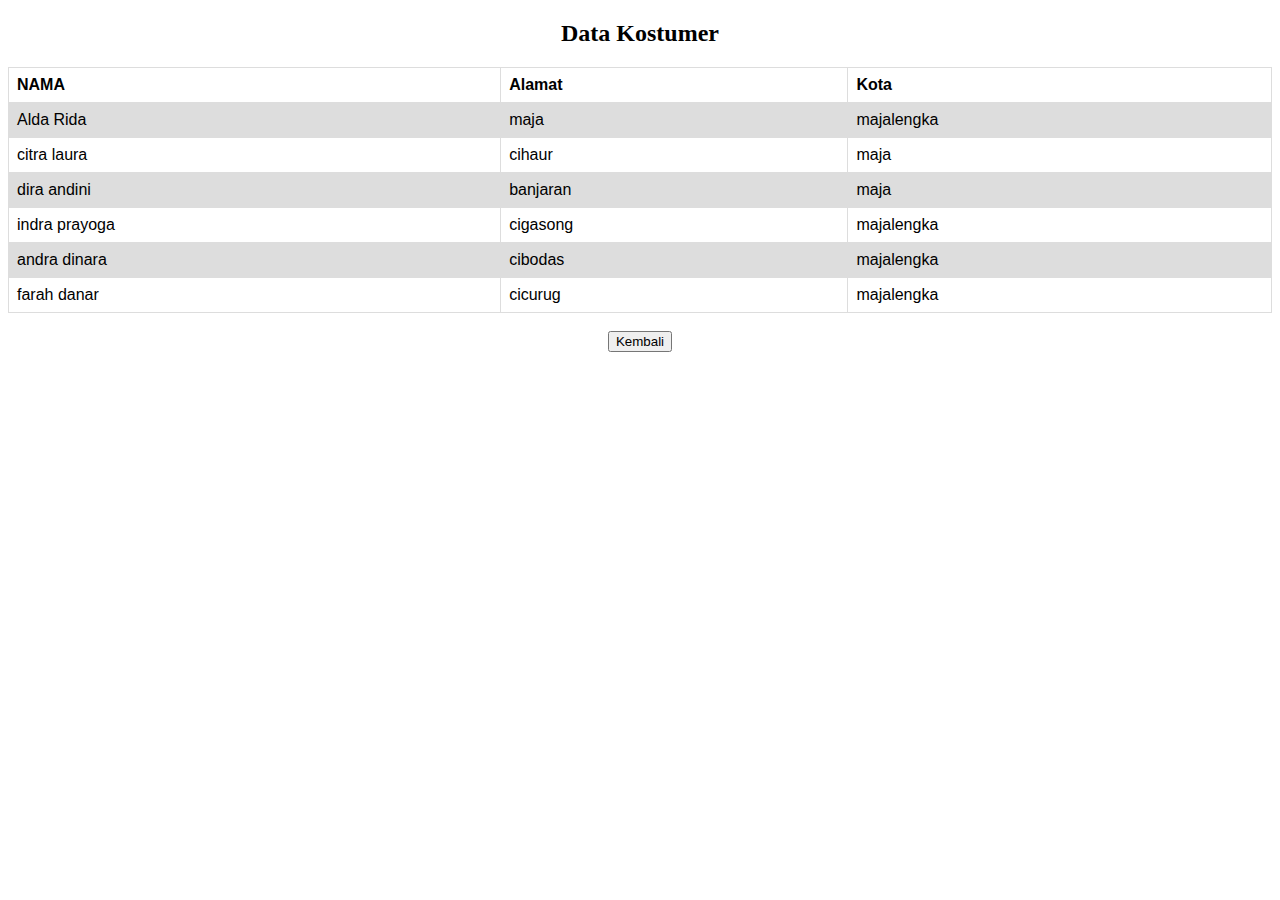
<file: datakostumer.html>
<!DOCTYPE html>
<html>
<head>
<style>
table {
  font-family: arial, sans-serif;
  border-collapse: collapse;
  width: 100%;
}

td, th {
  border: 1px solid #dddddd;
  text-align: left;
  padding: 8px;
}

tr:nth-child(even) {
  background-color: #dddddd;
}
</style>
</head>
<body>

<h2><center>Data Kostumer</center></h2>

<table>
  <tr>
    <th>NAMA</th>
    <th>Alamat</th>
    <th>Kota</th>
  </tr>
  <tr>
    <td>Alda Rida</td>
    <td>maja</td>
    <td>majalengka</td>
  </tr>
  <tr>
    <td>citra laura</td>
    <td>cihaur</td>
    <td>maja</td>
  </tr>
  <tr>
    <td>dira andini</td>
    <td>banjaran</td>
    <td>maja</td>
  </tr>
  <tr>
    <td>indra prayoga</td>
    <td>cigasong</td>
    <td>majalengka</td>
  </tr>
  <tr>
    <td>andra dinara</td>
    <td>cibodas</td>
    <td>majalengka</td>
  </tr>
  <tr>
    <td>farah danar</td>
    <td>cicurug</td>
    <td>majalengka</td>
  </tr>
</table>
<br>
<center><a href="index.html"><input type="button" value="Kembali"></center></a>

</body>
</html>
</file>
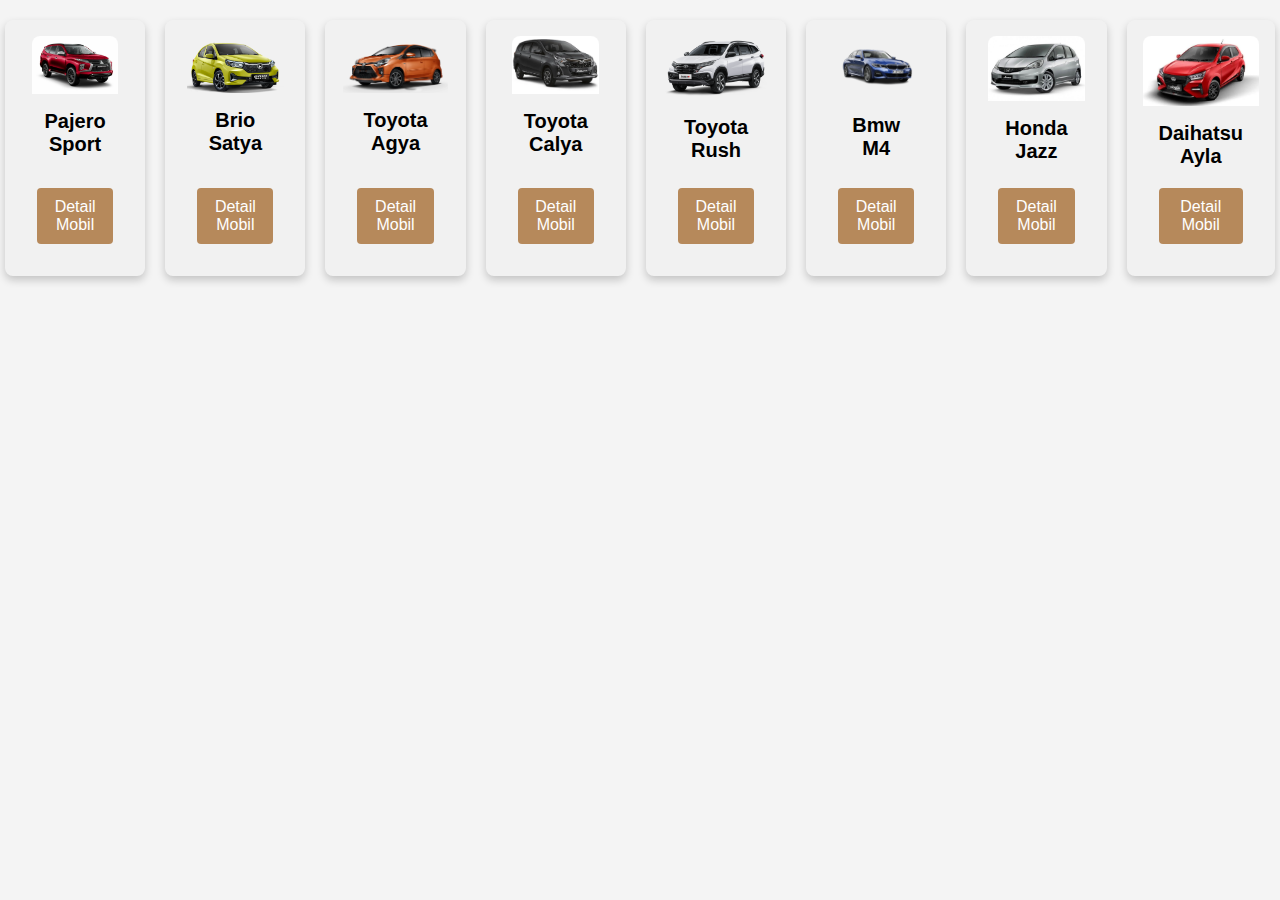
<file: datamobil.html>
<!DOCTYPE html>
<html>

<head>
  <meta name="viewport" content="width=device-width, initial-scale=1">
  <link rel="stylesheet" href="style5.css">
  <style>
   * {
      box-sizing: border-box;
    }

    body {
      font-family: Arial, Helvetica, sans-serif;
    }

    .column {
      float: left;
      width: 25%;
      padding: 0 10px;
      margin-top: 20px;
    }

    .btn {
      padding: 10px 15px;
      background-color: #b6895b;
      color: white;
      border: none;
      border-radius: 4px;
      cursor: pointer;
      font-size: 16px;
      transition: background-color 0.3s;
      text-decoration: none;
    }

    .row {
      margin: 0 -5px;
    }

    .row:after {
      content: "";
      display: table;
      clear: both;
    }

    @media screen and (max-width: 600px) {
      .column {
        width: 100%;
        display: block;
        margin-bottom: 20px;
      }
    }

    .card {
      box-shadow: 0 4px 8px 0 rgba(0, 0, 0, 0.2);
      padding: 16px;
      text-align: center;
      background-color: #f1f1f1;
    }

    .card img {
      width: 100%;
      height: auto;
    }

    .btn-add {
      background-color: #4CAF50;
      color: white;
      padding: 10px 15px;
      text-decoration: none;
      border-radius: 4px;
      display: inline-block;
      margin-bottom: 20px;
    }
  </style>
</head>

<body>
  <div class="row">
    <div class="column">
      <div class="card">
        <img src="img/n1.jpg" alt="Pajero Sport" style="width:80%">
        <div class="container">
          <h4><b>Pajero Sport</b></h4>
          <a class="btn" href="detail.html">Detail Mobil</a>
        </div>
      </div>
    </div>

    <div class="column">
      <div class="card">
        <img src="img/n2.jpg" alt="Brio Satya" style="width:90%">
        <div class="container">
          <h4><b>Brio Satya</b></h4>
          <a class="btn" href="detail1.html">Detail Mobil</a>
        </div>
      </div>
    </div>

    <div class="column">
      <div class="card">
        <img src="img/n3.webp" alt="Toyota Agya" style="width:97%">
        <div class="container">
          <h4><b>Toyota Agya</b></h4>
          <a class="btn" href="detail2.html">Detail Mobil</a>
        </div>
      </div>
    </div>

    <div class="column">
      <div class="card">
        <img src="img/n4.webp" alt="Toyota Calya" style="width:80%">
        <div class="container">
          <h4><b>Toyota Calya</b></h4>
          <a class="btn" href="detail3.html">Detail Mobil</a>
        </div>
      </div>
    </div>

    <div class="column">
      <div class="card">
        <img src="img/n5.png" alt="Toyota Rush">
        <div class="container">
          <h4><b>Toyota Rush</b></h4>
          <a class="btn" href="detail4.html">Detail Mobil</a>
        </div>
      </div>
    </div>

    <div class="column">
      <div class="card">
        <img src="img/m1.jpg" alt="Bmw M4" style="width:80%">
        <div class="container">
          <h4><b>Bmw M4</b></h4>
          <a class="btn" href="detail5.html">Detail Mobil</a>
        </div>
      </div>
    </div>

    <!-- Additional cards -->
    <div class="column">
      <div class="card">
        <img src="img/n7.jpg" alt="Honda Jazz" style="width:90%">
        <div class="container">
          <h4><b>Honda Jazz</b></h4>
          <a class="btn" href="detail6.html">Detail Mobil</a>
        </div>
      </div>
    </div>

    <div class="column">
      <div class="card">
        <img src="img/n8.webp" alt="Daihatsu Ayla" style="width:100%">
        <div class="container">
          <h4><b>Daihatsu Ayla</b></h4>
          <a class="btn" href="detail7.html">Detail Mobil</a>
        </div>
      </div>
    </div>
    </body>
</html>
</file>
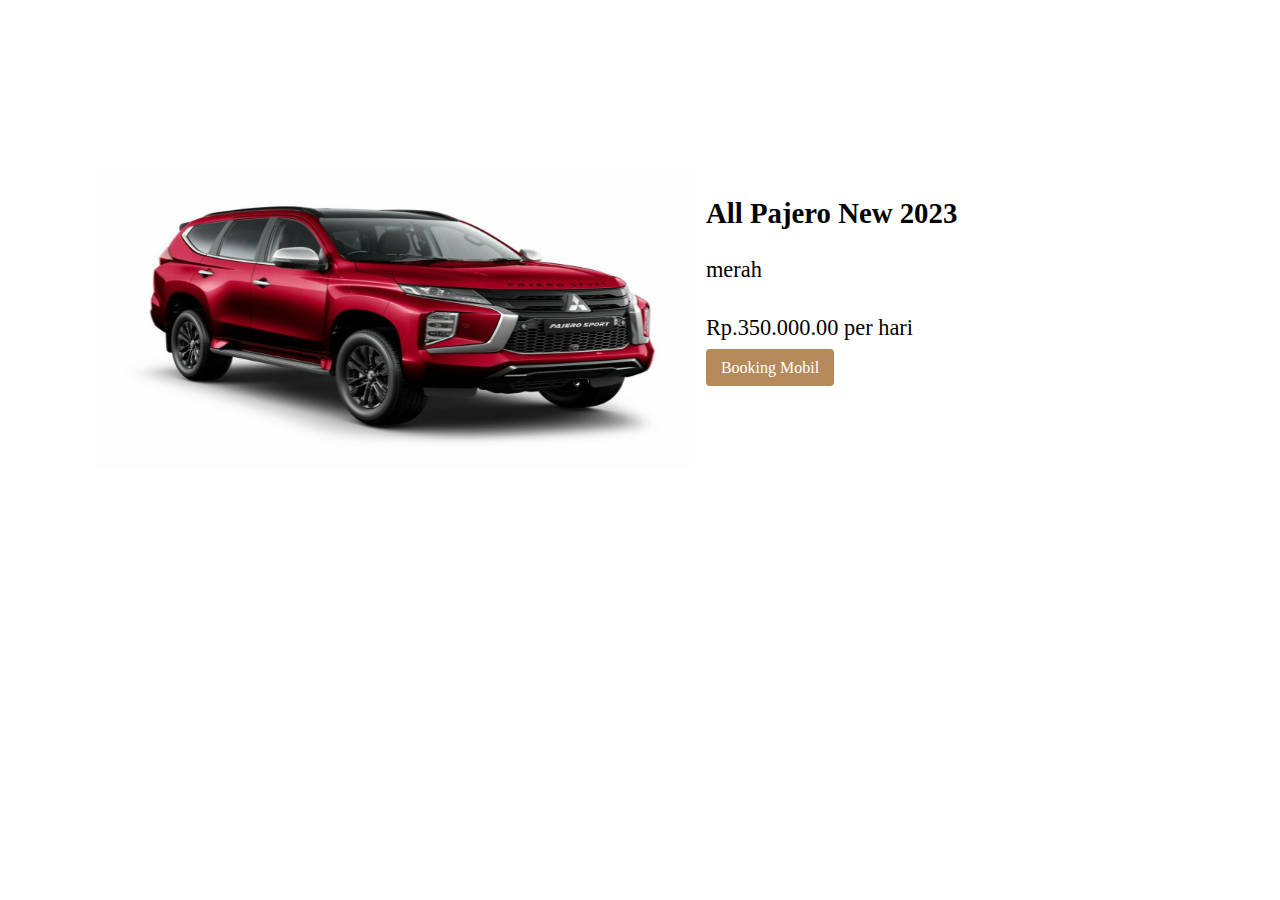
<file: detail.html>
<html>
<head>
<meta name="viewport" content="width=device-width, initial-scale=1">
<style>
/* about section start */
.about
{
  padding: 10rem 7% 1.4rem;
}

.about h2
{
  text-align: center;
  font-size: 2.6rem;
  margin-bottom: 3rem;
}

.about h2 span
{
  color: var(--primary);
}

.about .row {
  display: flex;
}

.about .row .about-img {
  flex: 1 1 45rem;
}

.about .row .about-img img {
  width: 100%;
}

.about .row .content {
  flex: 1 1 35rem;
  padding: 0 1rem;
}

.about .row .content h3 {
  font-size: 1.8rem;
  margin-bottom: 1rem;
}

.about .row .content p {
  margin-bottom: 0.8rem;
  font-size: 1.4rem;
  font-weight: 100;
  line-height: 1.6;
}

.btn{
    padding: 10px 15px;
    background-color: #b6895b;
    color: white;
    border: none;
    border-radius: 4px;
    cursor: pointer;
    font-size: 16px;
    transition: background-color 0.3s;
    text-decoration: none;
}

/* about section end */

</style>
</head>
<body>
        <!-- about section start -->
        <section id="about" class="about">
          <div class="row">
          <div class="about-img">
          <img src="./img/n1.jpg" width=200 height=300>
          </div>
          <div class="content">
            <h3>All Pajero New 2023</h3>
            <p>merah</p>
            <p>Rp.350.000.00 per hari</p>
            <a class="btn" href="paket.html">Booking Mobil</a>
          </div>
        </section>
</file>
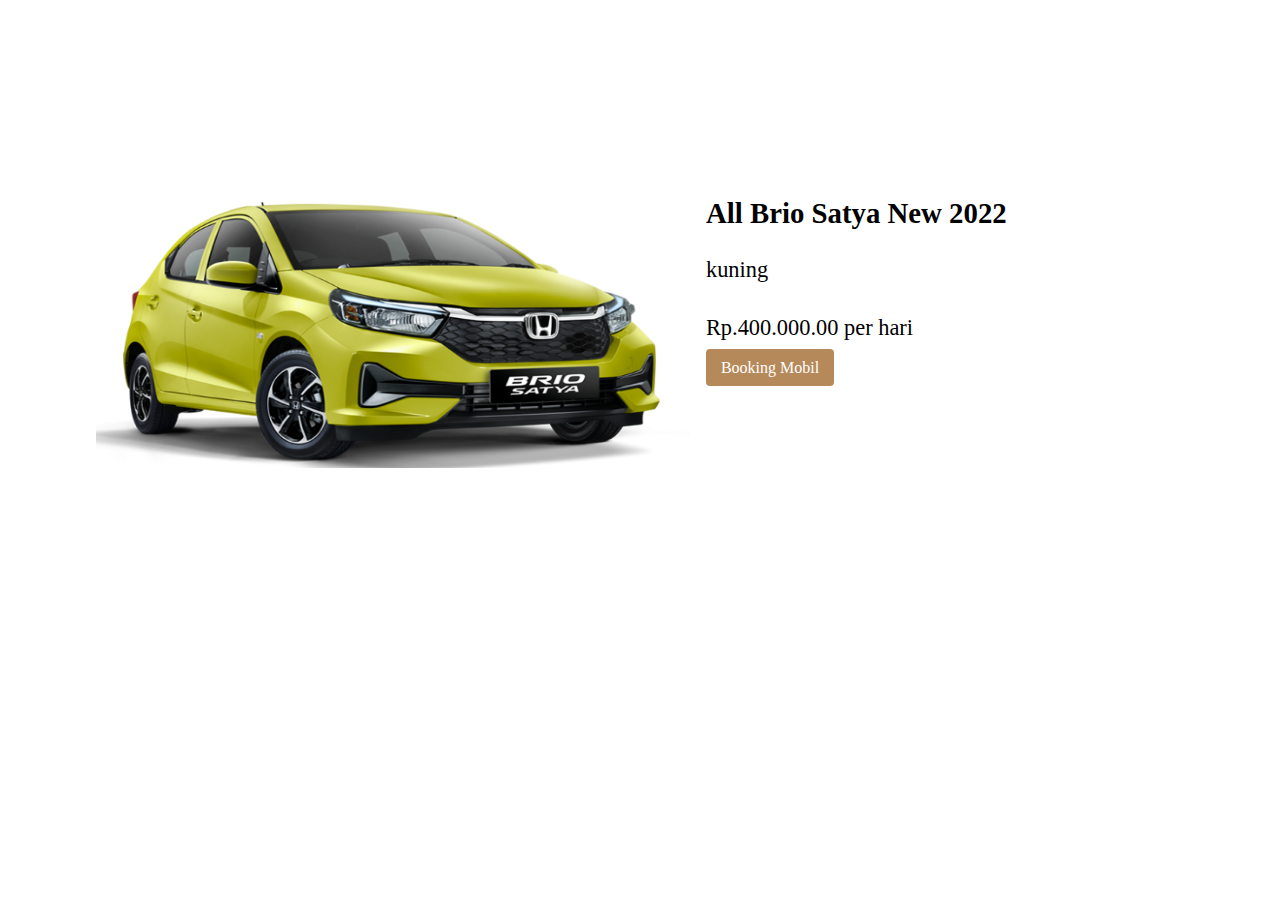
<file: detail1.html>
<html>
<head>
<meta name="viewport" content="width=device-width, initial-scale=1">
<style>
/* about section start */
.about
{
  padding: 10rem 7% 1.4rem;
}

.about h2
{
  text-align: center;
  font-size: 2.6rem;
  margin-bottom: 3rem;
}

.about h2 span
{
  color: var(--primary);
}

.about .row {
  display: flex;
}

.about .row .about-img {
  flex: 1 1 45rem;
}

.about .row .about-img img {
  width: 100%;
}

.about .row .content {
  flex: 1 1 35rem;
  padding: 0 1rem;
}

.about .row .content h3 {
  font-size: 1.8rem;
  margin-bottom: 1rem;
}

.about .row .content p {
  margin-bottom: 0.8rem;
  font-size: 1.4rem;
  font-weight: 100;
  line-height: 1.6;
}

.btn{
    padding: 10px 15px;
    background-color: #b6895b;
    color: white;
    border: none;
    border-radius: 4px;
    cursor: pointer;
    font-size: 16px;
    transition: background-color 0.3s;
    text-decoration: none;
}
/* about section end */

</style>
</head>
<body>
        <!-- about section start -->
        <section id="about" class="about">
          <div class="row">
          <div class="about-img">
          <img src="./img/n2.jpg" width=200 height=300>
          </div>
          <div class="content">
            <h3>All Brio Satya New 2022</h3>
            <p>kuning</p>
            <p>Rp.400.000.00 per hari</p>
            <a class="btn" href="paket.html">Booking Mobil</a>
          </div>
        </section>
</file>
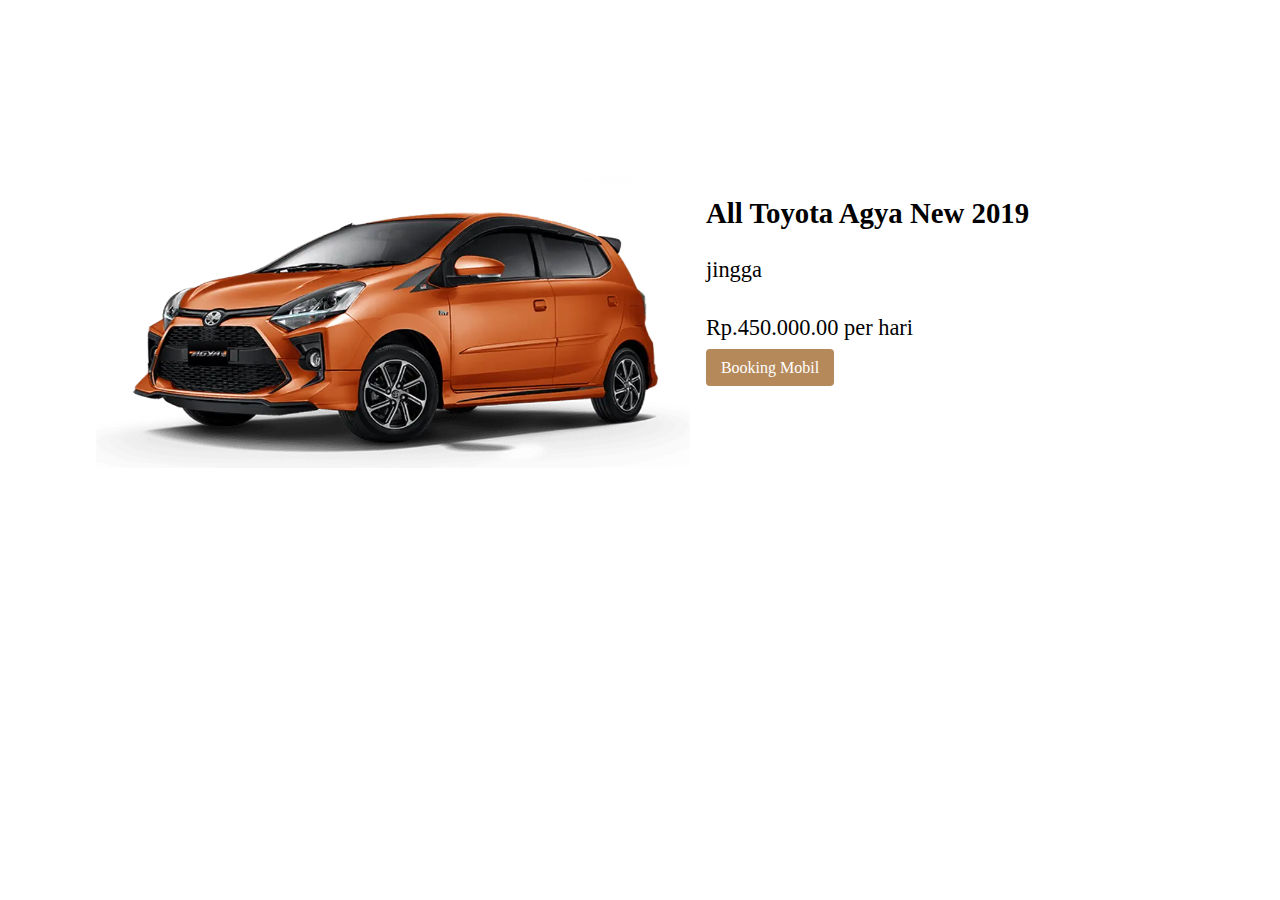
<file: detail2.html>
<html>
<head>
<meta name="viewport" content="width=device-width, initial-scale=1">
<style>
/* about section start */
.about
{
  padding: 10rem 7% 1.4rem;
}

.about h2
{
  text-align: center;
  font-size: 2.6rem;
  margin-bottom: 3rem;
}

.about h2 span
{
  color: var(--primary);
}

.about .row {
  display: flex;
}

.about .row .about-img {
  flex: 1 1 45rem;
}

.about .row .about-img img {
  width: 100%;
}

.about .row .content {
  flex: 1 1 35rem;
  padding: 0 1rem;
}

.about .row .content h3 {
  font-size: 1.8rem;
  margin-bottom: 1rem;
}

.about .row .content p {
  margin-bottom: 0.8rem;
  font-size: 1.4rem;
  font-weight: 100;
  line-height: 1.6;
}

.btn{
    padding: 10px 15px;
    background-color: #b6895b;
    color: white;
    border: none;
    border-radius: 4px;
    cursor: pointer;
    font-size: 16px;
    transition: background-color 0.3s;
    text-decoration: none;
}
/* about section end */

</style>
</head>
<body>
        <!-- about section start -->
        <section id="about" class="about">
          <div class="row">
          <div class="about-img">
          <img src="./img/n3.webp" width=200 height=300>
          </div>
          <div class="content">
            <h3>All Toyota Agya New 2019</h3>
            <p>jingga</p>
            <p>Rp.450.000.00 per hari</p>
            <a class="btn" href="paket.html">Booking Mobil</a>
          </div>
        </section>
</file>
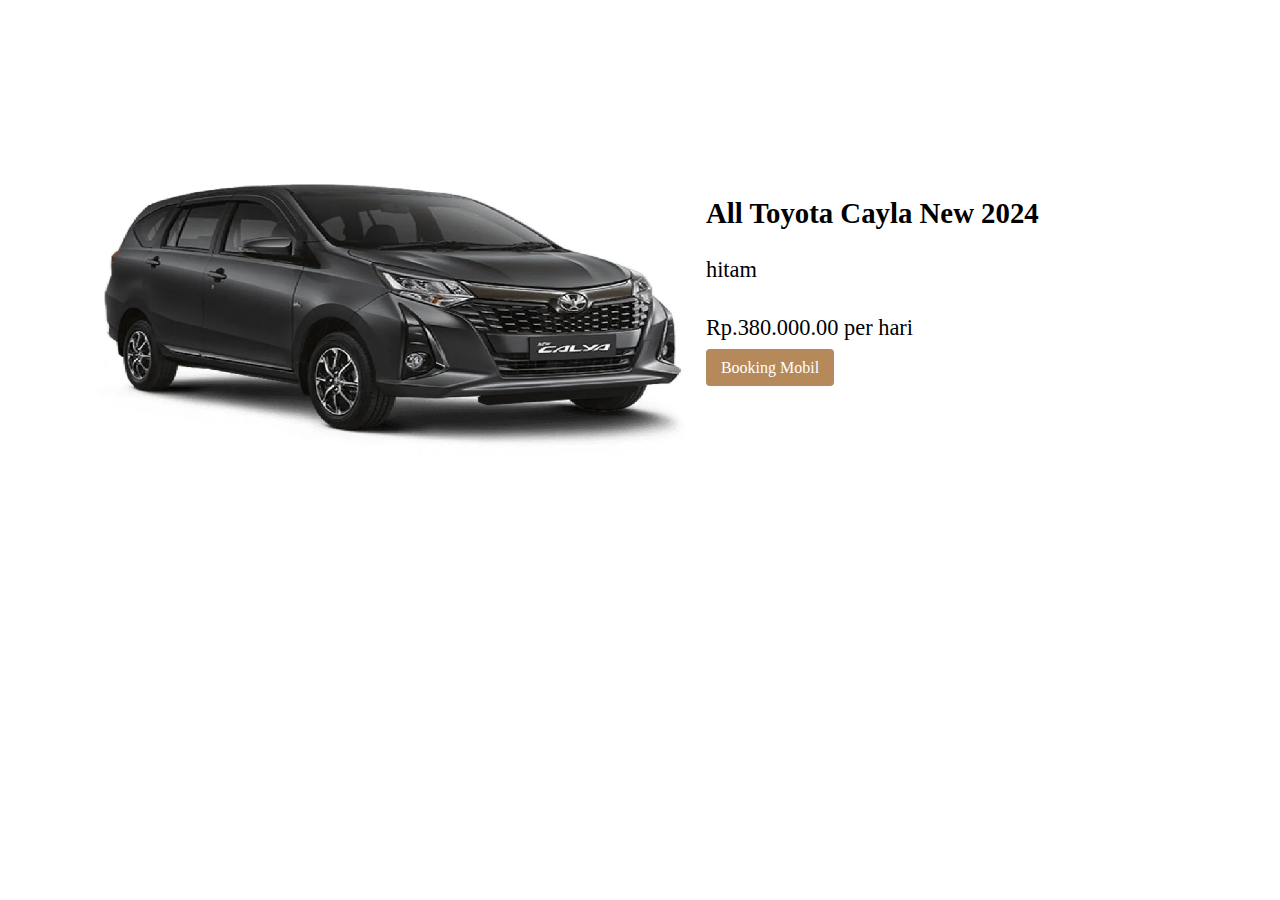
<file: detail3.html>
<html>
<head>
<meta name="viewport" content="width=device-width, initial-scale=1">
<style>
/* about section start */
.about
{
  padding: 10rem 7% 1.4rem;
}

.about h2
{
  text-align: center;
  font-size: 2.6rem;
  margin-bottom: 3rem;
}

.about h2 span
{
  color: var(--primary);
}

.about .row {
  display: flex;
}

.about .row .about-img {
  flex: 1 1 45rem;
}

.about .row .about-img img {
  width: 100%;
}

.about .row .content {
  flex: 1 1 35rem;
  padding: 0 1rem;
}

.about .row .content h3 {
  font-size: 1.8rem;
  margin-bottom: 1rem;
}

.about .row .content p {
  margin-bottom: 0.8rem;
  font-size: 1.4rem;
  font-weight: 100;
  line-height: 1.6;
}

.btn{
    padding: 10px 15px;
    background-color: #b6895b;
    color: white;
    border: none;
    border-radius: 4px;
    cursor: pointer;
    font-size: 16px;
    transition: background-color 0.3s;
    text-decoration: none;
}
/* about section end */

</style>
</head>
<body>
        <!-- about section start -->
        <section id="about" class="about">
          <div class="row">
          <div class="about-img">
          <img src="./img/n4.webp" width=200 height=300>
          </div>
          <div class="content">
            <h3>All Toyota Cayla New 2024</h3>
            <p>hitam</p>
            <p>Rp.380.000.00 per hari</p>
            <a class="btn" href="paket.html">Booking Mobil</a>
          </div>
        </section>
</file>
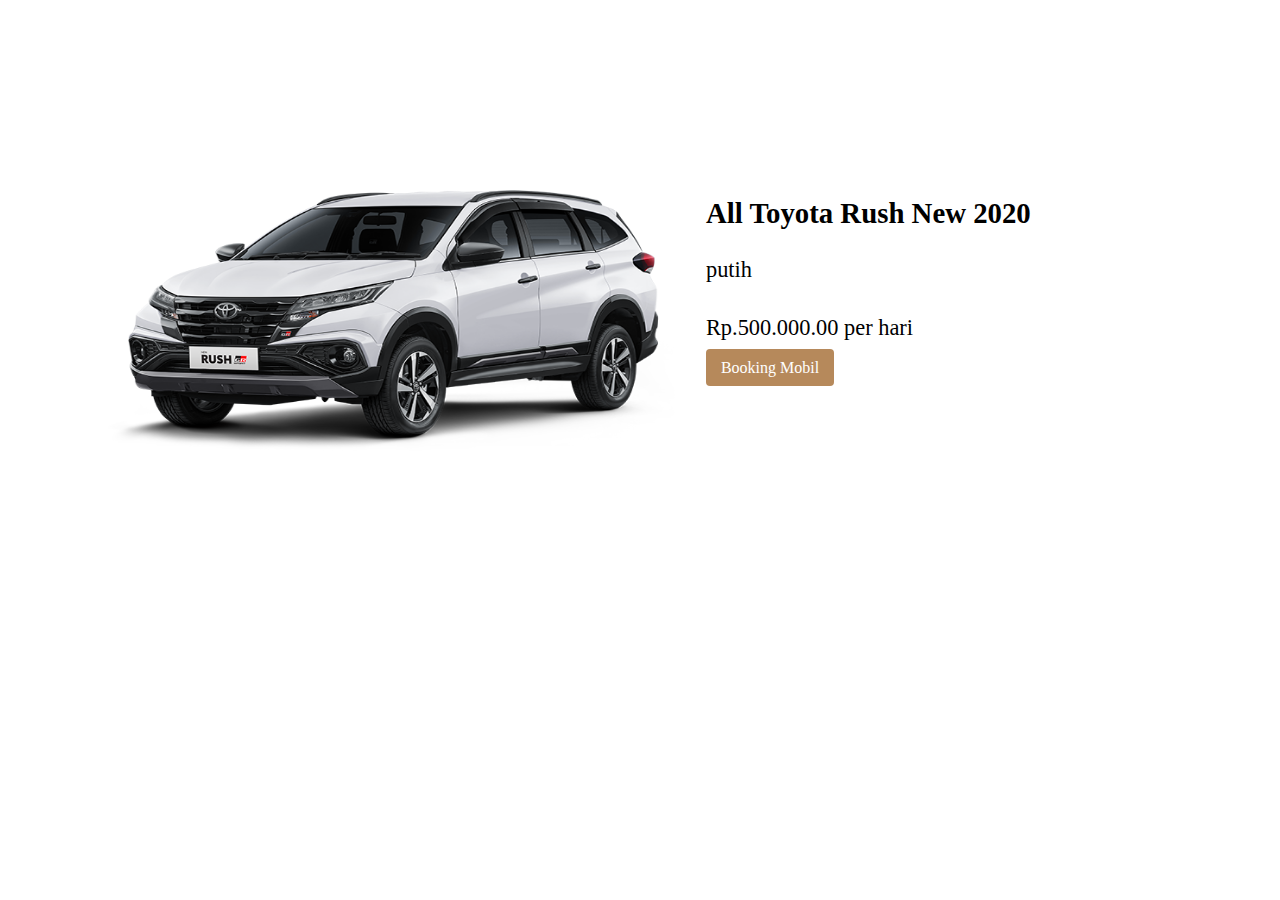
<file: detail4.html>
<html>
<head>
<meta name="viewport" content="width=device-width, initial-scale=1">
<style>
/* about section start */
.about
{
  padding: 10rem 7% 1.4rem;
}

.about h2
{
  text-align: center;
  font-size: 2.6rem;
  margin-bottom: 3rem;
}

.about h2 span
{
  color: var(--primary);
}

.about .row {
  display: flex;
}

.about .row .about-img {
  flex: 1 1 45rem;
}

.about .row .about-img img {
  width: 100%;
}

.about .row .content {
  flex: 1 1 35rem;
  padding: 0 1rem;
}

.about .row .content h3 {
  font-size: 1.8rem;
  margin-bottom: 1rem;
}

.about .row .content p {
  margin-bottom: 0.8rem;
  font-size: 1.4rem;
  font-weight: 100;
  line-height: 1.6;
}

.btn{
    padding: 10px 15px;
    background-color: #b6895b;
    color: white;
    border: none;
    border-radius: 4px;
    cursor: pointer;
    font-size: 16px;
    transition: background-color 0.3s;
    text-decoration: none;
}
/* about section end */

</style>
</head>
<body>
        <!-- about section start -->
        <section id="about" class="about">
          <div class="row">
          <div class="about-img">
          <img src="./img/n5.png" width=200 height=300>
          </div>
          <div class="content">
            <h3>All Toyota Rush New 2020</h3>
            <p>putih</p>
            <p>Rp.500.000.00 per hari</p>
            <a class="btn" href="paket.html">Booking Mobil</a>
          </div>
        </section>
</file>
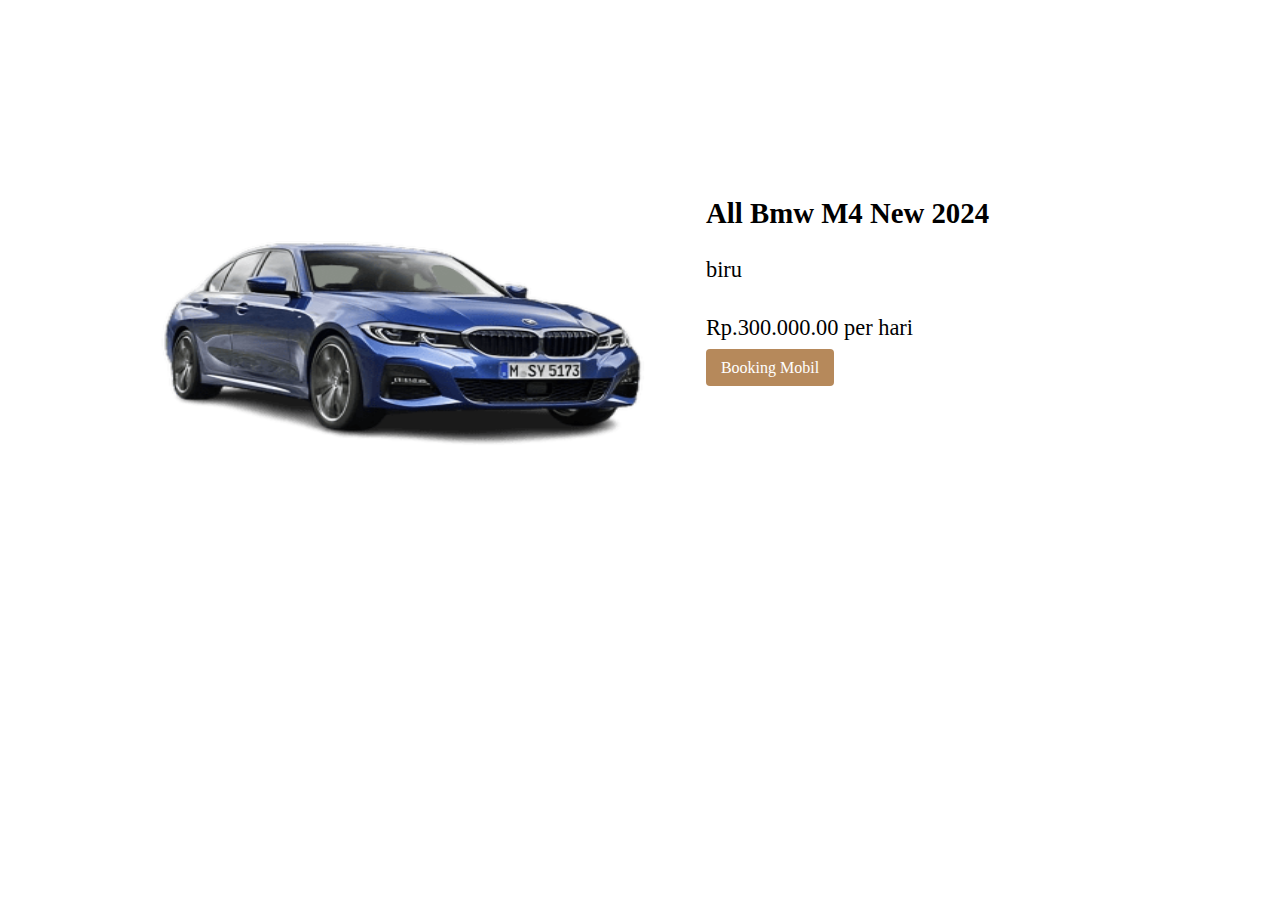
<file: detail5.html>
<html>
<head>
<meta name="viewport" content="width=device-width, initial-scale=1">
<style>
/* about section start */
.about
{
  padding: 10rem 7% 1.4rem;
}

.about h2
{
  text-align: center;
  font-size: 2.6rem;
  margin-bottom: 3rem;
}

.about h2 span
{
  color: var(--primary);
}

.about .row {
  display: flex;
}

.about .row .about-img {
  flex: 1 1 45rem;
}

.about .row .about-img img {
  width: 100%;
}

.about .row .content {
  flex: 1 1 35rem;
  padding: 0 1rem;
}

.about .row .content h3 {
  font-size: 1.8rem;
  margin-bottom: 1rem;
}

.about .row .content p {
  margin-bottom: 0.8rem;
  font-size: 1.4rem;
  font-weight: 100;
  line-height: 1.6;
}

.btn{
    padding: 10px 15px;
    background-color: #b6895b;
    color: white;
    border: none;
    border-radius: 4px;
    cursor: pointer;
    font-size: 16px;
    transition: background-color 0.3s;
    text-decoration: none;
}
/* about section end */

</style>
</head>
<body>
        <!-- about section start -->
        <section id="about" class="about">
          <div class="row">
          <div class="about-img">
          <img src="./img/m1.jpg" width=350 height=350>
          </div>
          <div class="content">
            <h3>All Bmw M4 New 2024</h3>
            <p>biru</p>
            <p>Rp.300.000.00 per hari</p>
            <a class="btn" href="paket.html">Booking Mobil</a>
          </div>
        </section>
</file>
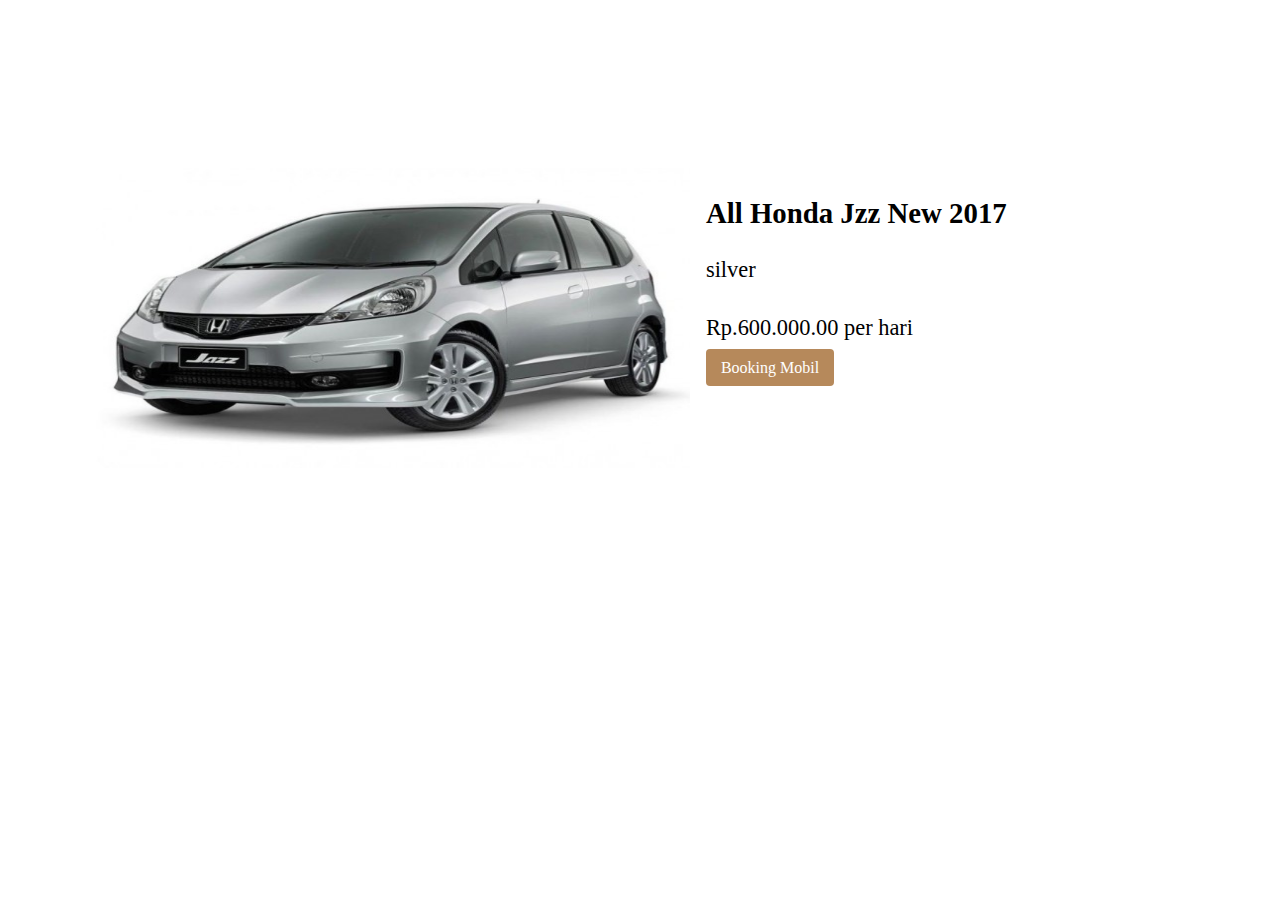
<file: detail6.html>
<html>
<head>
<meta name="viewport" content="width=device-width, initial-scale=1">
<style>
/* about section start */
.about
{
  padding: 10rem 7% 1.4rem;
}

.about h2
{
  text-align: center;
  font-size: 2.6rem;
  margin-bottom: 3rem;
}

.about h2 span
{
  color: var(--primary);
}

.about .row {
  display: flex;
}

.about .row .about-img {
  flex: 1 1 45rem;
}

.about .row .about-img img {
  width: 100%;
}

.about .row .content {
  flex: 1 1 35rem;
  padding: 0 1rem;
}

.about .row .content h3 {
  font-size: 1.8rem;
  margin-bottom: 1rem;
}

.about .row .content p {
  margin-bottom: 0.8rem;
  font-size: 1.4rem;
  font-weight: 100;
  line-height: 1.6;
}

.btn{
    padding: 10px 15px;
    background-color: #b6895b;
    color: white;
    border: none;
    border-radius: 4px;
    cursor: pointer;
    font-size: 16px;
    transition: background-color 0.3s;
    text-decoration: none;
}
/* about section end */

</style>
</head>
<body>
        <!-- about section start -->
        <section id="about" class="about">
          <div class="row">
          <div class="about-img">
          <img src="./img/n7.jpg" width=200 height=300>
          </div>
          <div class="content">
            <h3>All Honda Jzz New 2017</h3>
            <p>silver</p>
            <p>Rp.600.000.00 per hari</p>
            <a class="btn" href="paket.html">Booking Mobil</a>
          </div>
        </section>
</file>
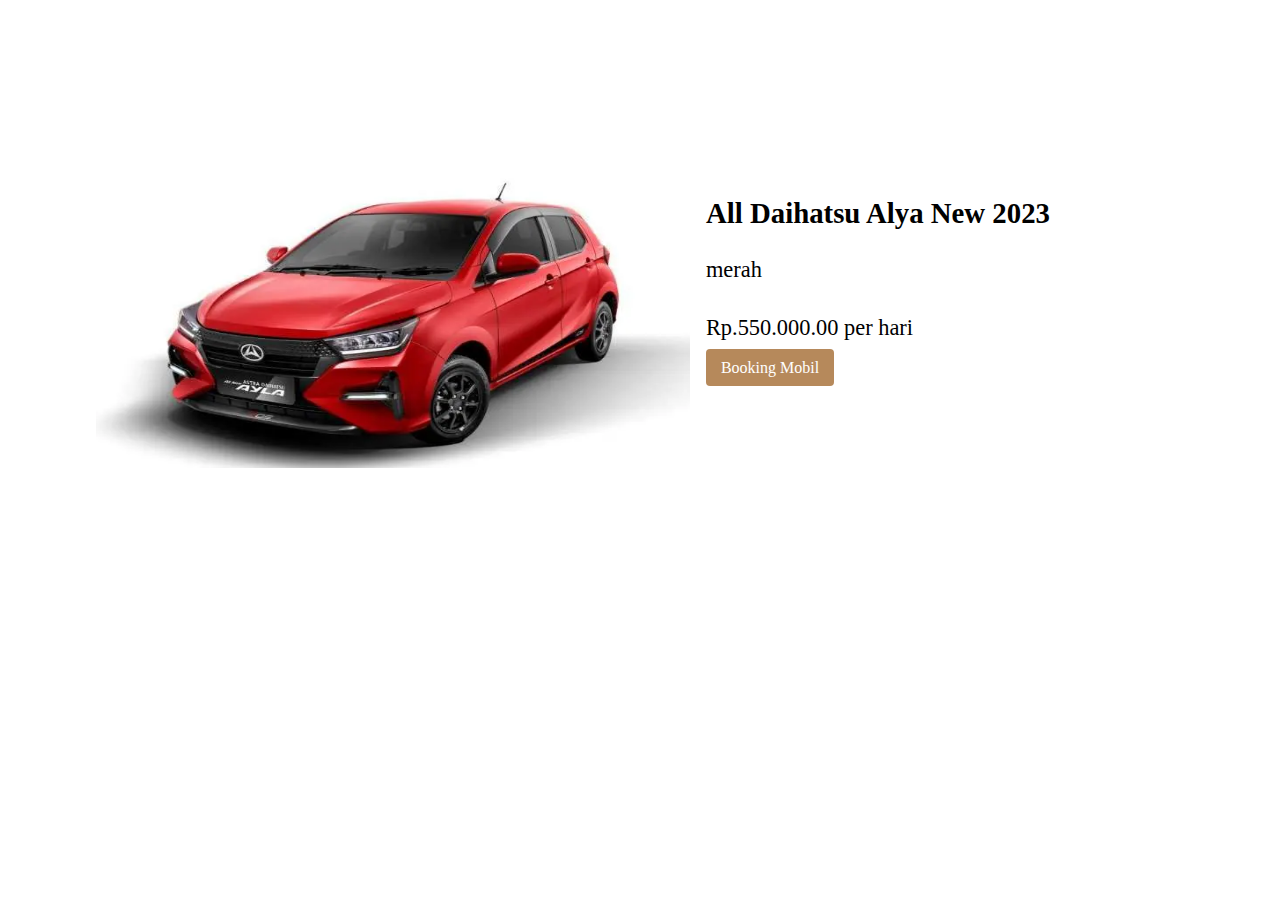
<file: detail7.html>
<html>
<head>
<meta name="viewport" content="width=device-width, initial-scale=1">
<style>
/* about section start */
.about
{
  padding: 10rem 7% 1.4rem;
}

.about h2
{
  text-align: center;
  font-size: 2.6rem;
  margin-bottom: 3rem;
}

.about h2 span
{
  color: var(--primary);
}

.about .row {
  display: flex;
}

.about .row .about-img {
  flex: 1 1 45rem;
}

.about .row .about-img img {
  width: 100%;
}

.about .row .content {
  flex: 1 1 35rem;
  padding: 0 1rem;
}

.about .row .content h3 {
  font-size: 1.8rem;
  margin-bottom: 1rem;
}

.about .row .content p {
  margin-bottom: 0.8rem;
  font-size: 1.4rem;
  font-weight: 100;
  line-height: 1.6;
}

.btn{
    padding: 10px 15px;
    background-color: #b6895b;
    color: white;
    border: none;
    border-radius: 4px;
    cursor: pointer;
    font-size: 16px;
    transition: background-color 0.3s;
    text-decoration: none;
}
/* about section end */

</style>
</head>
<body>
        <!-- about section start -->
        <section id="about" class="about">
          <div class="row">
          <div class="about-img">
          <img src="./img/n8.webp" width=200 height=300>
          </div>
          <div class="content">
            <h3>All Daihatsu Alya New 2023</h3>
            <p>merah</p>
            <p>Rp.550.000.00 per hari</p>
            <a class="btn" href="paket.html">Booking Mobil</a>
          </div>
        </section>
</file>
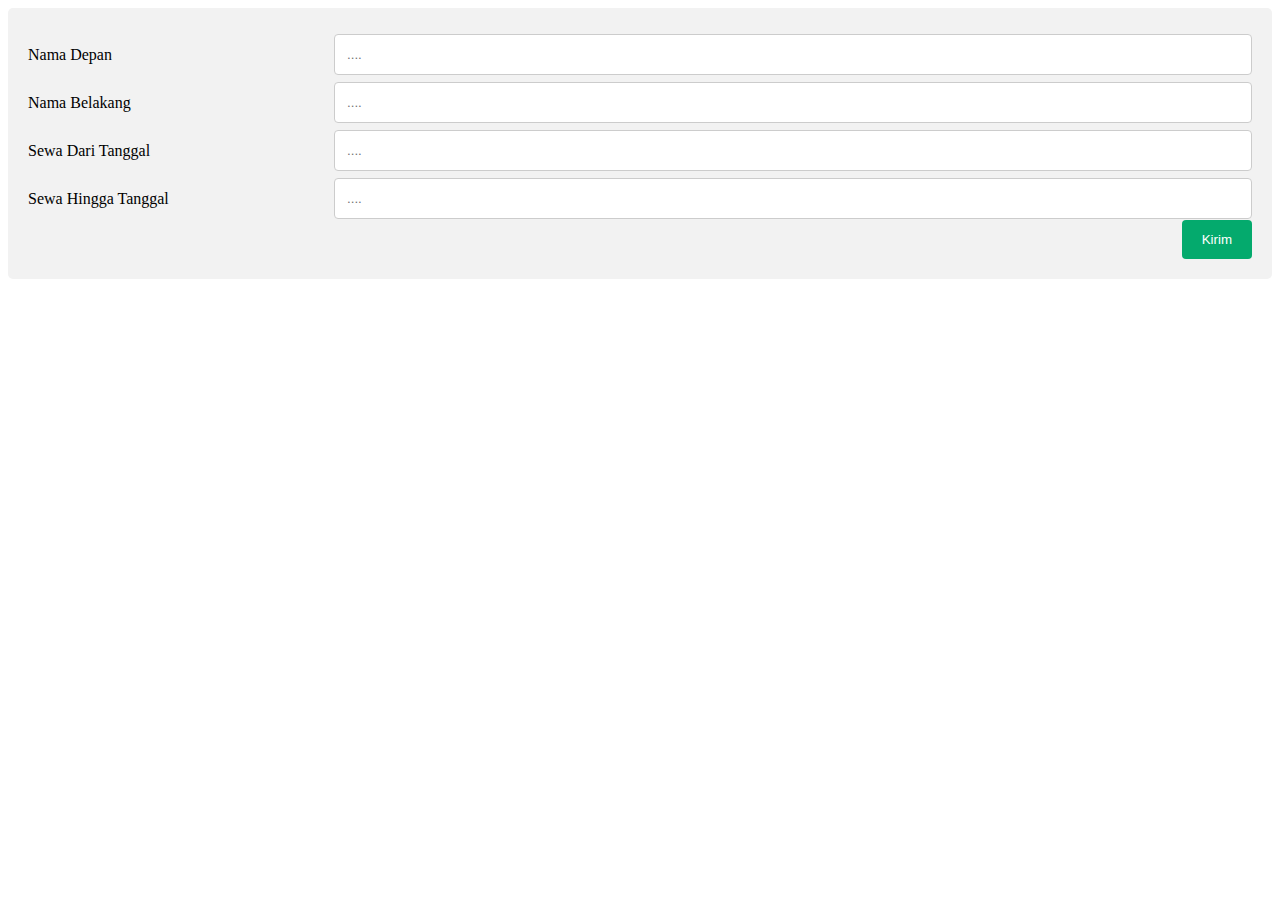
<file: paket.html>
<!DOCTYPE html>
<html>
<head>
<meta name="viewport" content="width=device-width, initial-scale=1">
<style>
* {
  box-sizing: border-box;
}

input[type=text], select, textarea {
  width: 100%;
  padding: 12px;
  border: 1px solid #ccc;
  border-radius: 4px;
  resize: vertical;
}

label {
  padding: 12px 12px 12px 0;
  display: inline-block;
}

input[type=submit] {
  background-color: #04AA6D;
  color: white;
  padding: 12px 20px;
  border: none;
  border-radius: 4px;
  cursor: pointer;
  float: right;
}

input[type=submit]:hover {
  background-color: #45a049;
}

.container {
  border-radius: 5px;
  background-color: #f2f2f2;
  padding: 20px;
}

.col-25 {
  float: left;
  width: 25%;
  margin-top: 6px;
}

.col-75 {
  float: left;
  width: 75%;
  margin-top: 6px;
}

/* Clear floats after the columns */
.row:after {
  content: "";
  display: table;
  clear: both;
}

/* Responsive layout - when the screen is less than 600px wide, make the two columns stack on top of each other instead of next to each other */
@media screen and (max-width: 600px) {
  .col-25, .col-75, input[type=submit] {
    width: 100%;
    margin-top: 0;
  }
}
</style>
</head>
<body>
<div class="container">
  <form action="kirim.html" method="post"></form>
    <div class="row">
      <div class="col-25">
        <label for="fname">Nama Depan</label>
      </div>
      <div class="col-75">
        <input type="text" id="fname" name="firstname" placeholder="....">
      </div>
    </div>
    <div class="row">
      <div class="col-25">
        <label for="lname">Nama Belakang</label>
      </div>
      <div class="col-75">
        <input type="text" id="lname" name="lastname" placeholder="....">
      </div>
    </div>
    <div class="row">
        <div class="col-25">
          <label for="fname">Sewa Dari Tanggal</label>
        </div>
        <div class="col-75">
          <input type="text" id="fname" name="firstname" placeholder="....">
        </div>
      </div>
      <div class="row">
        <div class="col-25">
          <label for="lname">Sewa Hingga Tanggal</label>
        </div>
        <div class="col-75">
          <input type="text" id="lname" name="lastname" placeholder="....">
        </div>
      </div>
   
    <div class="row">
      <a href="kirim.html"><input type="submit" value="Kirim">
    </div>
  </form>
</div>

</body>
</html>
</file>
<file: style5.css>
* {
    box-sizing: border-box;
  }

  body {
    font-family: Arial, Helvetica, sans-serif;
    background-color: #f4f4f4;
    margin: 0;
    padding: 0;
  }

  .navbar {
    overflow: hidden;
    background-color: #75BEB7;
    padding: 14px 20px;
    color: #f2f2f2;
    display: flex;
    justify-content: space-between;
    align-items: center;
  }

  .navbar .menu {
    display: flex;
    gap: 20px;
  }

  .navbar .menu a,
  .navbar .user-actions a {
    color: #f2f2f2;
    text-align: center;
    text-decoration: none;
    font-size: 17px;
    line-height: 24px;
  }

  .navbar .menu a:hover,
  .navbar .user-actions a:hover {
    background-color: #ddd;
    color: black;
  }

  .navbar .user-actions {
    display: flex;
    gap: 20px;
    align-items: center; /* Sejajarkan vertikal */
  }

  .jumbotron {
    padding: 60px 20px;
    background-color: #4CAF50;
    color: white;
    text-align: center;
    margin-bottom: 30px;
  }

  .row {
    display: flex;
    flex-wrap: wrap;
    justify-content: flex-start; /* Mengisi dari kiri terlebih dahulu */
    margin: 0 -10px;
  }

  .column {
    flex: 1;
    max-width: 24%;
    padding: 0 10px;
    margin-bottom: 30px;
    display: flex;
    justify-content: center;
  }

  .card {
    width: 100%;
    max-width: 300px;
    height: 100%; 
    box-shadow: 0 4px 8px 0 rgba(0, 0, 0, 0.2);
    transition: 0.3s;
    background-color: #fff;
    border-radius: 8px;
    display: flex;
    flex-direction: column;
    align-items: center;
  }

  .card:hover{
    background-color: #ccc;
  }

  .card img {
    width: 100%;
    height: 200px; /* Tinggi gambar yang konsisten */
    object-fit: cover;
    border-top-left-radius: 8px;
    border-top-right-radius: 8px;
  }

  .container {
    padding: 16px;
    text-align: center;
    flex-grow: 1; 
    display: flex;
    flex-direction: column;
    justify-content: space-between;
  }

  .container h4 {
    font-size: 20px;
    margin: 0 0 10px 0;
  }

  .btn {
    padding: 10px 15px;
    background-color: #b6895b;
    color: white;
    border: none;
    border-radius: 4px;
    cursor: pointer;
    font-size: 16px;
    transition: background-color 0.3s;
    text-decoration: none;
    display: inline-block;
    margin-top: 10px;
  }

  .btn:hover {
    background-color: #000000;
  } 

  @media screen and (max-width: 768px) {
    .column {
      max-width: 48%;
    }
  }

  @media screen and (max-width: 600px) {
    .column {
      max-width: 100%;
    }
  }

  .username {
    font-size: 18px;
    padding: 10px 0;
    color: #f2f2f2;
    line-height: 24px;
  }
</file>
